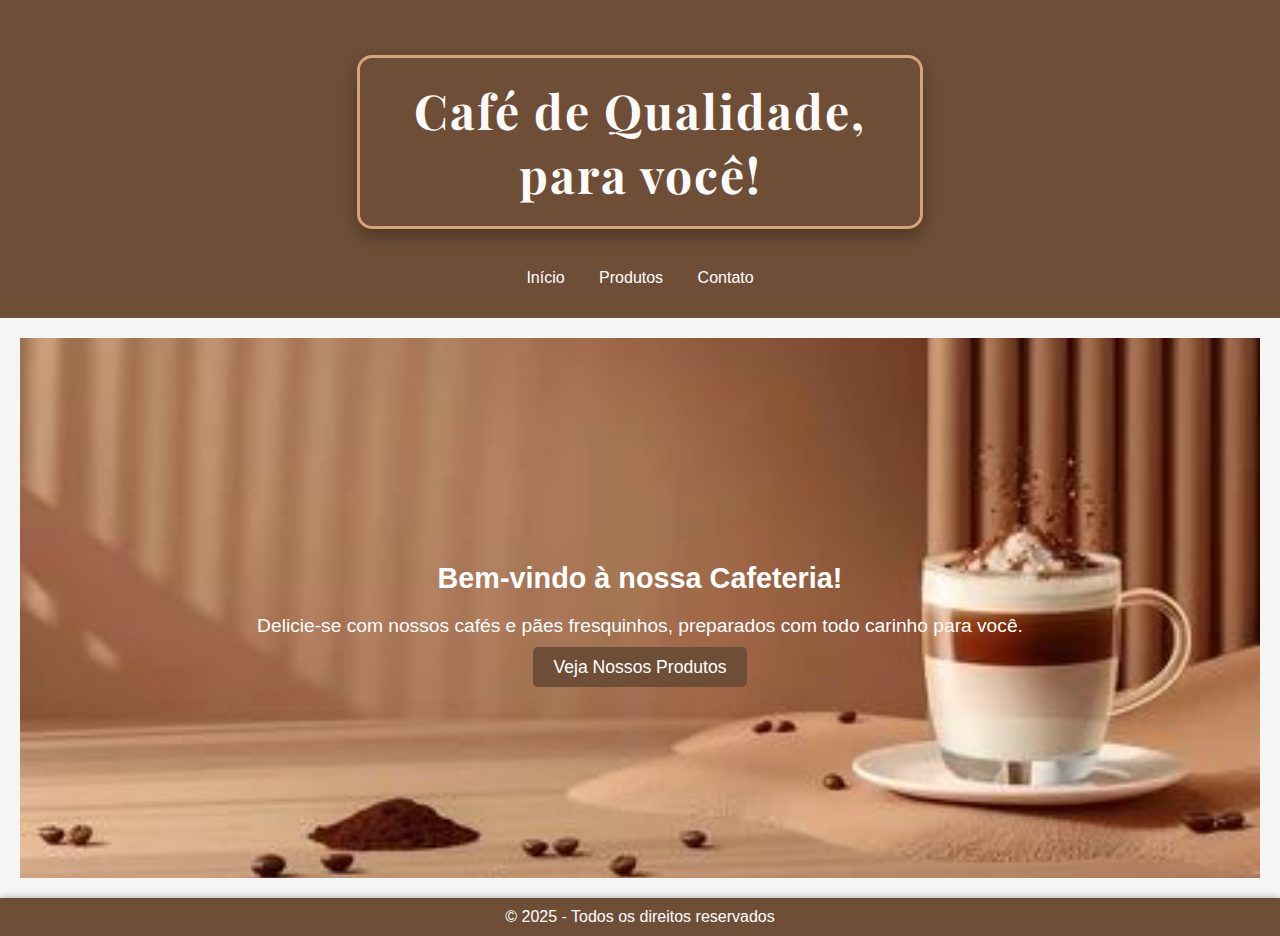
<file: loja/frontend/index.html>
<!DOCTYPE html>
<html lang="pt-BR">

<head>
    <meta charset="UTF-8">
    <meta name="viewport" content="width=device-width, initial-scale=1.0">
    <title>Cafeteria - Página Inicial</title>
    <link rel="stylesheet" href="style.css">
    <link href="https://fonts.googleapis.com/css2?family=Playfair+Display&display=swap" rel="stylesheet">
</head>

<body>
    <header>
        <h1 class="titulo-borda">Café de Qualidade, para você!</h1>
        <nav>
            <ul>
                <li><a href="index.html">Início</a></li>
                <li><a href="produtos.html">Produtos</a></li>
                <li><a href="contato.html">Contato</a></li>
            </ul>
        </nav>
    </header>

    <main>
        <section id="banner">
            <div class="banner-content"></div>
            <h2>Bem-vindo à nossa Cafeteria!</h2>
            <p>Delicie-se com nossos cafés e pães fresquinhos, preparados com todo carinho para você.</p>
            <a href="produtos.html" class="btn-banner">Veja Nossos Produtos</a>
        </section>   
       
    </main>

    <footer class="rodape">
        <p>&copy; 2025 - Todos os direitos reservados</p>
    </footer>
</body>
</html>
</file>
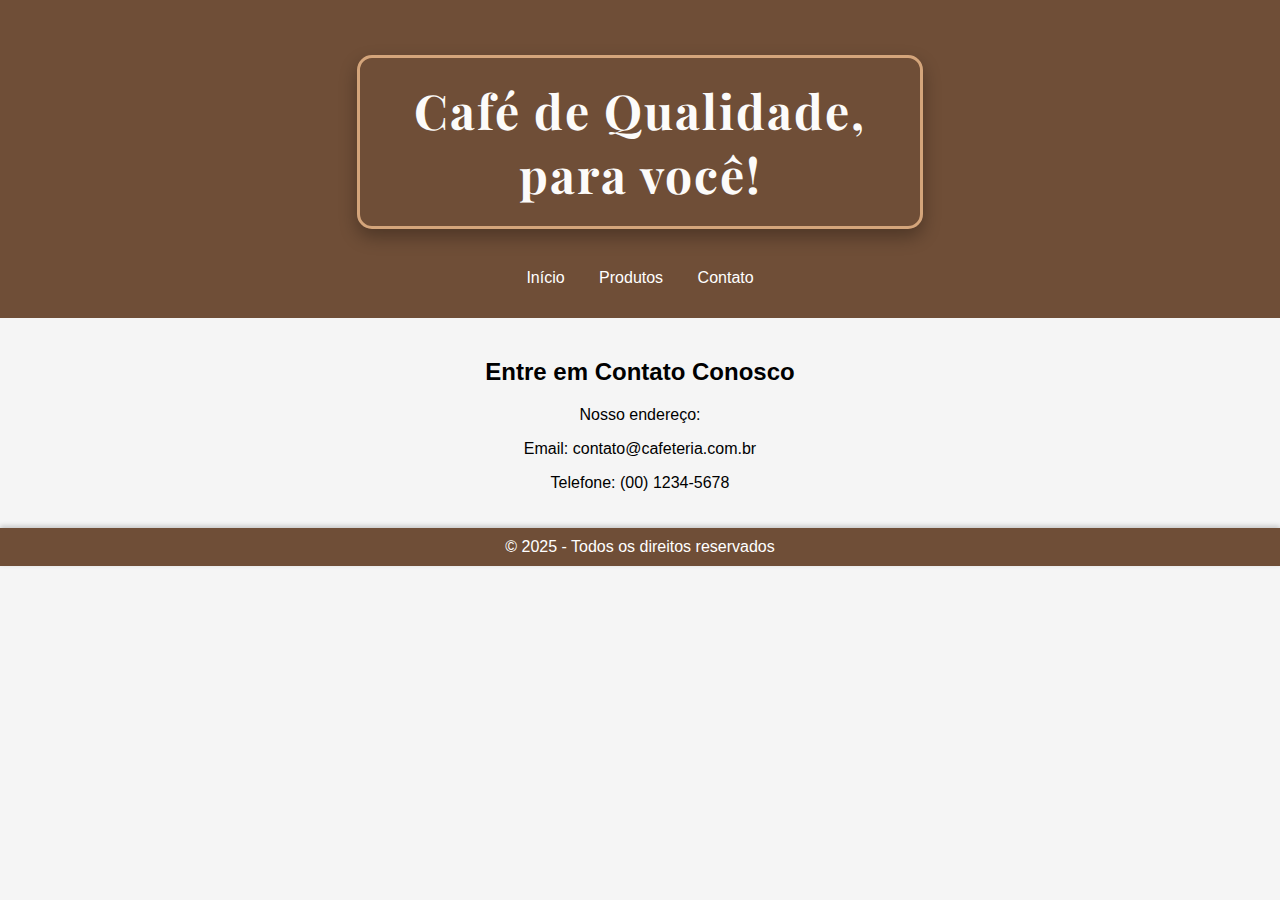
<file: loja/frontend/contato.html>
<!DOCTYPE html>
<html lang="pt-BR">
<head>
    <meta charset="UTF-8">
    <meta name="viewport" content="width=device-width, initial-scale=1.0">
    <title>Cafeteria - Contato</title>
    <link rel="stylesheet" href="style.css">
    <link href="https://fonts.googleapis.com/css2?family=Playfair+Display&display=swap" rel="stylesheet">
</head>
<body>
    <header>
        <h1 class="titulo-borda">Café de Qualidade, para você!</h1>
        <nav>
            <ul>
                <li><a href="index.html">Início</a></li>
                <li><a href="produtos.html">Produtos</a></li>
                <li><a href="contato.html">Contato</a></li>
            </ul>
        </nav>
    </header>

    <main>
        <section>
            <h2>Entre em Contato Conosco</h2>
            <p>Nosso endereço: </p>
            <p>Email: contato@cafeteria.com.br</p>
            <p>Telefone: (00) 1234-5678</p>
        </section>
    </main>

    <footer class="rodape">
        <p>&copy; 2025 - Todos os direitos reservados</p>
    </footer>
</body>
</html>
</file>
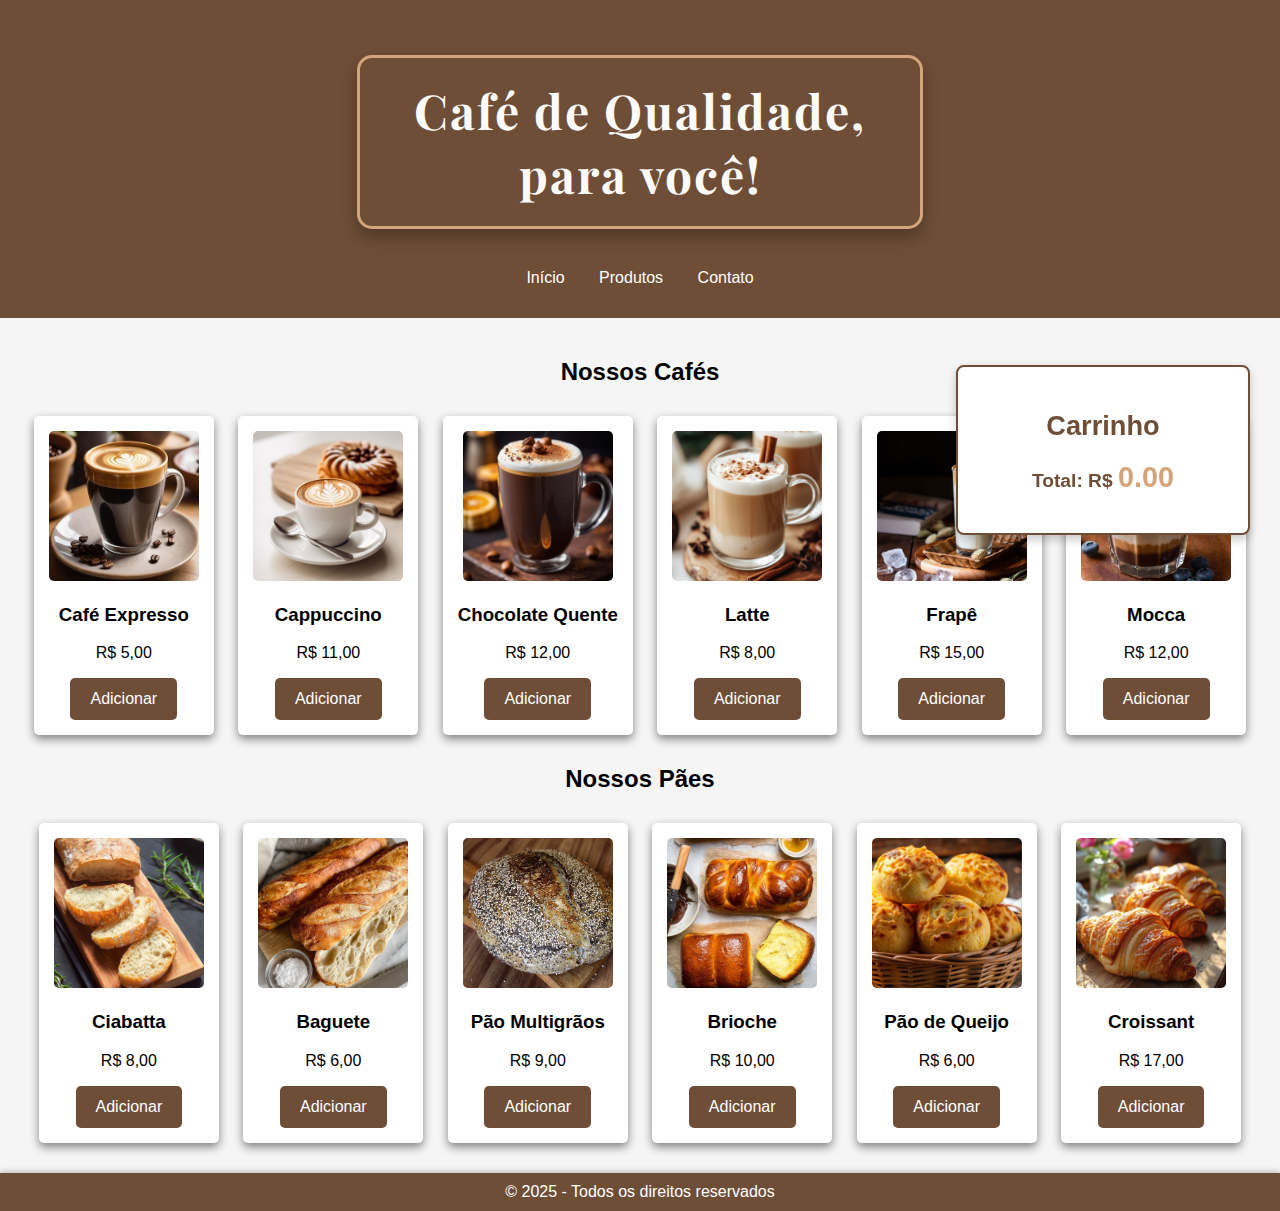
<file: loja/frontend/produtos.html>
<!DOCTYPE html>
<html lang="pt-BR">
<head>
    <meta charset="UTF-8">
    <meta name="viewport" content="width=device-width, initial-scale=1.0">
    <title>Cafeteria - Produtos</title>
    <link rel="stylesheet" href="style.css">
    <link href="https://fonts.googleapis.com/css2?family=Playfair+Display&display=swap" rel="stylesheet">
</head>
<body>
    <header>
        <h1 class="titulo-borda">Café de Qualidade, para você!</h1>
        <nav>
            <ul>
                <li><a href="index.html">Início</a></li>
                <li><a href="produtos.html">Produtos</a></li>
                <li><a href="contato.html">Contato</a></li>
            </ul>
        </nav>
    </header>

    <main>
        <section id="produtos">
            <h2>Nossos Cafés</h2>
            <div class="produto">
                <img src="imagens/cafe1.jpg" alt="Café Expresso">
                <h3>Café Expresso</h3>
                <p>R$ 5,00</p>
                <button onclick="adicionarAoCarrinho('Café Expresso', 5.00)">Adicionar</button>
            </div>
            
            <div class="produto">
                <img src="imagens/cafe2.jpg" alt="Cappuccino">
                <h3>Cappuccino</h3>
                <p>R$ 11,00</p>
                <button onclick="adicionarAoCarrinho('Cappuccino', 7.00)">Adicionar</button>
            </div>
    
            <div class="produto">
                <img src="imagens/cafe3.jpg" alt="Chocolate Quente">
                <h3>Chocolate Quente</h3>
                <p>R$ 12,00</p>
                <button onclick="adicionarAoCarrinho('Chocolate Quente', 12.00)">Adicionar</button>
            </div>
    
            <div class="produto">
                <img src="imagens/cafe4.jpg" alt="Latte">
                <h3>Latte</h3>
                <p>R$ 8,00</p>
                <button onclick="adicionarAoCarrinho('Latte', 8.00)">Adicionar</button>
            </div>
    
            <div class="produto">
                <img src="imagens/cafe5.jpg" alt="Frapê">
                <h3>Frapê</h3>
                <p>R$ 15,00</p>
                <button onclick="adicionarAoCarrinho('Frapê', 15.00)">Adicionar</button>
            </div>
    
            <div class="produto">
                <img src="imagens/cafe6.jpg" alt="Mocca">
                <h3>Mocca</h3>
                <p>R$ 12,00</p>
                <button onclick="adicionarAoCarrinho('Mocca', 12.00)">Adicionar</button>
            </div>
    
            <h2>Nossos Pães</h2>
            <div class="produto">
                <img src="imagens/pao1.jpg" alt="Ciabatta">
                <h3>Ciabatta</h3>
                <p>R$ 8,00</p>
                <button onclick="adicionarAoCarrinho('Ciabatta', 8.00)">Adicionar</button>
            </div>
            
            <div class="produto">
                <img src="imagens/pao2.jpg" alt="Baguete">
                <h3>Baguete</h3>
                <p>R$ 6,00</p>
                <button onclick="adicionarAoCarrinho('Baguete', 6.00)">Adicionar</button>
            </div>
    
            <div class="produto">
                <img src="imagens/pao3.jpg" alt="Pão Multigrãos">
                <h3>Pão Multigrãos</h3>
                <p>R$ 9,00</p>
                <button onclick="adicionarAoCarrinho('Pão Multigrãos', 9.00)">Adicionar</button>
            </div>
    
            <div class="produto">
                <img src="imagens/pao4.jpg" alt="Brioche">
                <h3>Brioche</h3>
                <p>R$ 10,00</p>
                <button onclick="adicionarAoCarrinho('Brioche', 10.00)">Adicionar</button>
            </div>
    
            <div class="produto">
                <img src="imagens/pao5.jpg" alt="Pão de Queijo">
                <h3>Pão de Queijo</h3>
                <p>R$ 6,00</p>
                <button onclick="adicionarAoCarrinho('Pão de Queijo', 6.00)">Adicionar</button>
            </div>
    
            <div class="produto">
                <img src="imagens/pao6.jpg" alt="Croissant">
                <h3>Croissant</h3>
                <p>R$ 17,00</p>
                <button onclick="adicionarAoCarrinho('Croissant', 17.00)">Adicionar</button>
            </div>
    
        </section>
        

        </section>
        
        <section id="carrinho">
            <h2>Carrinho</h2>
            <ul id="lista-carrinho"></ul>
            <p>Total: R$ <span id="total">0.00</span></p>
        </section>
    </main>

    <footer class="rodape">
        <p>&copy; 2025 - Todos os direitos reservados</p>
    </footer>

    <script src="script.js"></script>
</body>
</html>
</file>
<file: loja/frontend/style.css>
body {
    font-family: Arial, sans-serif;
    margin: 0;
    padding: 0;
    background-color: #f5f5f5;
}

.titulo-borda {
    font-family: 'Playfair Display', serif;
    font-size: 3em; 
    color: #fcfbfa;
    text-align: center;
    padding: 20px 30px; 
    border: 3px solid #d4a57b; 
    border-radius: 15px;
    box-shadow: 0px 8px 18px rgba(0, 0, 0, 0.3);
    letter-spacing: 2px; 
    max-width: 40%;
    margin: 40px auto;
    transition: all 0.3s ease-in-out;
}

.titulo-borda:hover {
    transform: scale(1.1); 
    background: linear-gradient(135deg, #d4a57b, #6f4e37);
    box-shadow: 0px 12px 24px rgba(0, 0, 0, 0.4); 
}

header {
    background-color: #6f4e37;
    color: white;
    text-align: center;
    padding: 15px;
}

nav ul {
    list-style: none;
    padding: 0;
}

nav ul li {
    display: inline;
    margin: 0 15px;
}

nav ul li a {
    color: white;
    text-decoration: none;
}

main {
    padding: 20px;
    text-align: center;
}

#banner {
    background: url('imagens/banner.jpg') no-repeat center center;
    background-size: cover;
    padding: 200px 30px;
    color: white;
    text-align: center;
}

#banner .banner-content {
    max-width: 800px;
    margin: 0 auto;
}

#banner h2 {
    font-size: 1.8em;
    margin-bottom: 20px;
}

#banner p {
    font-size: 1.2em;
    margin-bottom: 20px;
}

.btn-banner {
    padding: 10px 20px;
    background-color: #6f4e37;
    color: white;
    text-decoration: none;
    border-radius: 5px;
    font-size: 1.1em;
}

.btn-banner:hover {
    background-color: #52382b;
}


.produto {
    display: inline-block;
    background-color: #fff; 
    box-shadow: 0px 4px 10px gray; 
    padding: 15px;
    margin: 10px;
    border-radius: 5px;
}


.produto img {
    width: 150px;
    height: 150px;
    object-fit: cover;
    border-radius: 5px;
}

button {
    background-color: #6f4e37;
    color: white;
    border: none;
    padding: 12px 20px; 
    cursor: pointer;
    border-radius: 5px;
    font-size: 1em;
    transition: background-color 0.3s ease;
}

button:hover {
    background-color: #52382b;
}

#carrinho {
    position: fixed; 
    right: 30px; 
    top: 50%; 
    transform: translateY(-50%); 
    background-color: #fff; 
    border: 2px solid #6f4e37; 
    border-radius: 8px; 
    padding: 20px; 
    box-shadow: 0px 4px 10px rgba(0, 0, 0, 0.2); 
    z-index: 1000; 
    width: 250px;
    max-height: 90vh;
    overflow: auto;
}

#carrinho h2 {
    font-size: 1.7em; 
    color: #6f4e37; 
    margin-bottom: 10px;
}

#carrinho ul {
    list-style-type: none;
    padding: 0;
    margin: 0;
}

#carrinho ul li {
    margin-bottom: 8px; 
}

#carrinho p {
    font-size: 1.2em; 
    color: #6f4e37; 
    font-weight: bold; 
}

#carrinho span {
    font-size: 1.5em; 
    color: #d4a57b; 
}

.rodape {
    background-color: #6f4e37; 
    color: white; 
    text-align: center; 
    padding: 10px 0; 
    bottom: 0; 
    width: 100%; 
    font-size: 1em; 
    box-shadow: 0px -2px 5px rgba(0, 0, 0, 0.2); 
}

.rodape p {
    margin: 0; 
}

@media (max-width: 768px) {
    .titulo-borda {
        font-size: 2.5em; 
        max-width: 80%; 
    }

    .produto {
        width: 100%; 
        margin: 10px 0; 
    }

    .produto img {
        width: 100%; 
        height: auto; 
    }

    #carrinho {
        width: 200px; 
    }
}
</file>
